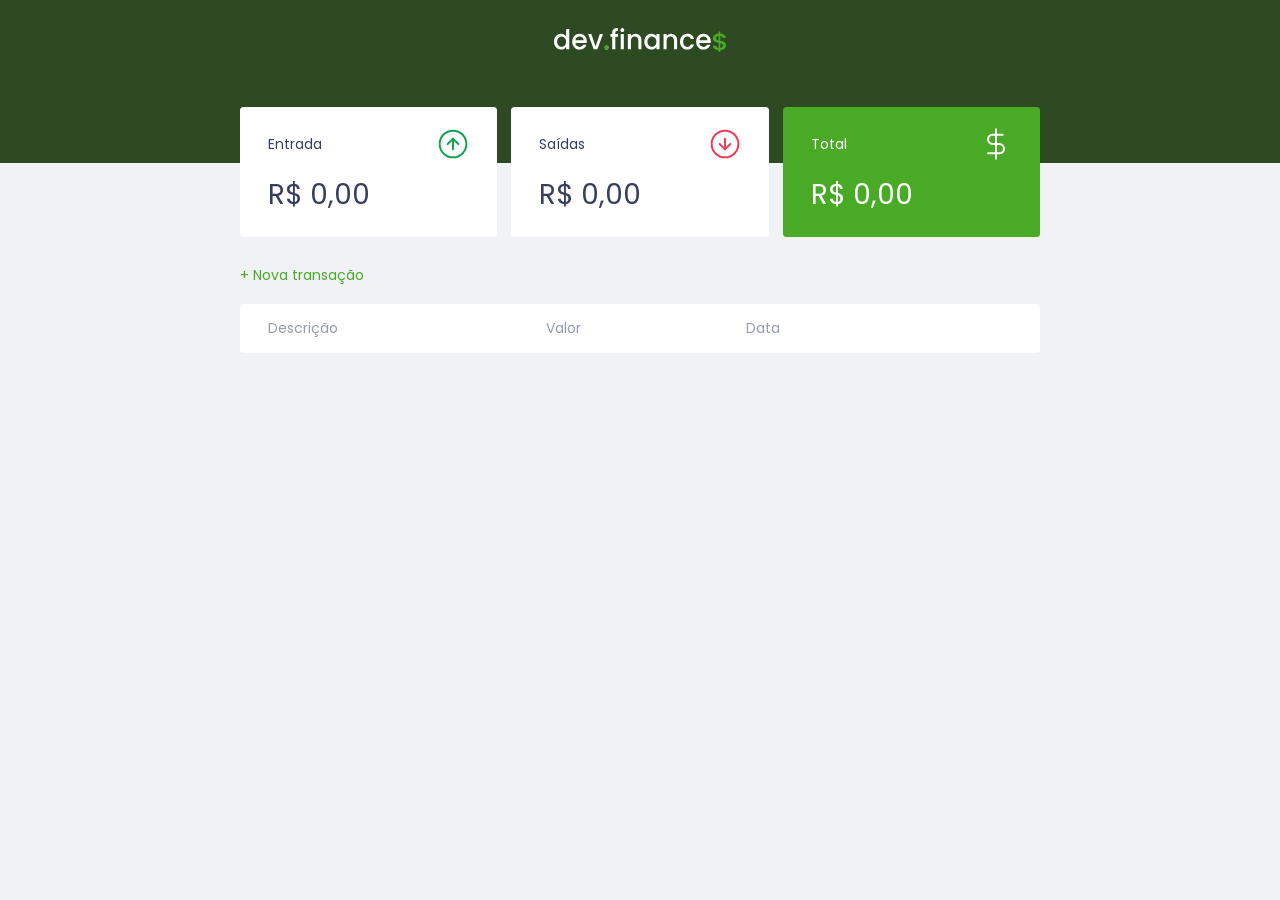
<file: index.html>
<!DOCTYPE html>
<html lang="pt-bt">

<head>
    <meta charset="UTF-8">
    <meta name="viewport" content="width=device-width, initial-scale=1.0">
    <title>dev.finance$</title>

    <link rel="stylesheet" href="./style.css">

    <link rel="preconnect" href="https://fonts.gstatic.com">
    <link href="https://fonts.googleapis.com/css2?family=Poppins:wght@100;400;700&display=swap" rel="stylesheet">
</head>

<body>

    <header>
        <img src="./assets/logo.svg" alt="">
    </header>
    <main class="container">
        <section id="balance">
            <h2 class="sr-only">Balanço</h2>

            <div class="cards income">
                <h3>
                    <span>Entrada</span>
                    <img src="./assets/income.svg" alt="Imagem de entradas">
                </h3>
                <p id="incomeDisplay">R$0,00</p>
            </div>

            <div class="cards">
                <h3>
                    <span>
                        Saídas
                    </span>
                    <img src="./assets/expense.svg" alt="Imagem de saídas">
                </h3>
                <p id="expenseDisplay">R$0,00</p>
            </div>
            <div class="cards total">
                <h3>
                    <span>
                        Total
                    </span>
                    <img src="./assets/total.svg" alt="Total">
                </h3>
                <p id="totalDisplay">R$0,00</p>

            </div>
        </section>

        <section id="transaction">
            <h2 class="sr-only">Transações</h2>
            <a href="#" class="button new" onclick="Modal.open()">+ Nova transação</a>
            <table id="data-table">
                <thead>
                    <tr>
                        <th>Descrição</th>
                        <th>Valor</th>
                        <th>Data</th>
                        <th></th>
                    </tr>
                </thead>
                <tbody></tbody>
            </table>
        </section>
    </main>

    <div class="modal-overlay">
        <div class="modal">
            <div id="form">
                <h2>Nova transação</h2>
                <form action="" onsubmit="Form.submit(event)">
                    <div class="input-group">
                        <label for="description" class="sr-only">Descrição</label>
                        <input type="text" id="description" name="description" placeholder="Descrição">
                    </div>
                    <div class="input-group">
                        <label for="description" class="sr-only">Valor</label>
                        <input type="number" id="amount" step="0.01" name="amount" placeholder="0,00">
                        <small>Use o sinal - (negativo) para despesas (vírgula) para casas decimais</small>
                    </div>
                    <div class="input-group">
                        <label for="description" class="sr-only">Data</label>
                        <input type="date" id="date" name="date">
                    </div>
                    <div class="input-group actions">
                        <a href="#" class="button cancel" onclick="Modal.close()">
                            Cancelar
                        </a>
                        <button type="submit">Salvar</button>
                    </div>
                </form>
            </div>
        </div>
    </div>

    <script src="./main.js"></script>

    <!-- <footer>
        <p>dev.finance$</p>
    </footer> -->

</body>

</html>
</file>
<file: style.css>
:root {
    --color-dark-blue: #363f5f;
    --color-green: #49aa26;
    --ligth-green: #3dd705;
    --color-red: #e92929;
}

* {
    margin: 0;
    padding: 0;
    box-sizing: border-box;
}

html {
    font-size: 93.75%;
}

/* Global ======================================> */

body {
    background: #f0f2f5;
    font-family: 'Poppins', sans-serif;
}

.sr-only {
    position: absolute;
    width: 1px;
    height: 1px;
    padding: 0;
    margin: -1px;
    overflow: hidden;
    clip: rect(0, 0, 0, 0);
    white-space: nowrap;
    border-width: 0;
}

.container {
    width: min(90vw, 800px);
    margin: auto;
}

/* Titles ======================================> */

h2 {
    margin-top: 3.2rem;
    margin-bottom: 0.8rem;
    color: var(--color-dark-blue);
    font-weight: normal;
}

header {
    background: #2d4a22;
    padding: 2rem 0 7.5rem;
    text-align: center;
}

header h1#logo {
    color: #fff;
    font-weight: 100;
}

/* Links ad buttons ======================================> */

a {
    color: var(--color-green);
    text-decoration: none;
}

a:hover {
    color: var(--ligth-green);
}

.button.new {
    display: inline-block;
    margin-bottom: .8rem;
}

button{
    width: 100%;
    height: 50px;

    border: none;
    color: #fff;
    background-color: var(--color-green);
    border-radius: 0.25rem;
    cursor: pointer;
    outline: none;
}

button:hover{
    background: #3dd705;
}

.button.cancel{
    color: var(--color-red);
    border: 2px solid var(--color-red);
    border-radius: 0.25rem;
    height: 50px;
    display: flex;
    justify-content: center;
    align-items: center;
    opacity: 0.6;
}

.button.cancel:hover{
    opacity: 1;
}

/* Cards ======================================> */

.cards {
    background: #fff;
    padding: 1.5rem 2rem;
    border-radius: 0.25rem;
    margin-bottom: 2rem;
    color: var(--color-dark-blue);
}

.cards h3 {
    font-weight: normal;
    font-size: 1rem;
    display: flex;
    align-items: center;
    justify-content: space-between;
}

.cards p {
    font-size: 2rem;
    line-height: 3rem;
    margin-top: 1rem;
}

.cards.total {
    background: var(--color-green);
    color: #fff;
}

/* Balance ======================================> */

main #balance {
    margin-top: -4rem;
}

main #balance h2 {
    color: #fff;
}

/* Table ======================================> */

#transaction {
    display: block;
    width: 100%;
    overflow-x: auto;
}

main #data-table {
    width: 100%;
    border-spacing: 0 0.5rem;
    color: #969cb3;
}

main table thead tr th:first-child, main table tbody tr td:first-child {
    border-radius: 0.25rem 0 0 0.25rem;
}

main table thead tr th:last-child, main table tbody tr td:last-child {
    border-radius: 0 0.25rem 0.25rem 0;
}

main table th {
    background: #fff;
    opacity: 1;
    font-weight: normal;
    padding: 1rem 2rem;
    text-align: left;
}

main table td {
    background: #fff;
    padding: 1rem 2rem;
    font-weight: normal;
}

main table tbody tr {
    opacity: 0.7;
}

main table tbody tr:hover {
    opacity: 1;
}

td.description {
    color: var(--color-dark-blue);
}

td.income {
    color: #12a454;
}

td.expense {
    color: #e92929;
}

/* Modal ======================================> */

.modal-overlay {
    width: 100%;
    height: 100%;
    background-color: rgba(0, 0, 0, 0.7);
    position: fixed;
    top: 0;

    display: flex;
    justify-content: center;
    align-items: center;
    opacity: 0;
    visibility: hidden;
}

.modal-overlay.active{
    opacity: 1;
    visibility: visible;
}

.modal {
    background-color: #f0f2f5;
    padding: 2.4rem;
    position: relative;
    width: 90%;
    max-width: 500px;
}

/* Modal ======================================> */
#form {
    max-width: 500px;
}


#form h2{
    margin: 0;
}

#form form input{
    border: none;
    border-radius: 0.2rem;
    padding: 0.8rem;
    width: 100%;
    outline: none;
}

.input-group{
    margin-top: 0.8rem;
}

.input-group small{
    opacity: 0.4;
    color: red;
}

.input-group.actions{
    display: flex;
    justify-content: space-between;
    align-items: center;
}

.input-group.actions .button,
.input-group.actions button
{
    width: 48%;
}

footer {
    text-align: center;
    padding: 4rem 0 2rem;
    color: var(--color-dark-blue);
    opacity: 0.6;
}

/* Responsive ======================================> */

@media (min-width: 800px) {
    html {
        font-size: 87.5%;
    }
    #balance {
        display: grid;
        grid-template-columns: repeat(3, 1fr);
        gap: 1rem;
    }
    #data-table {}
}
</file>
